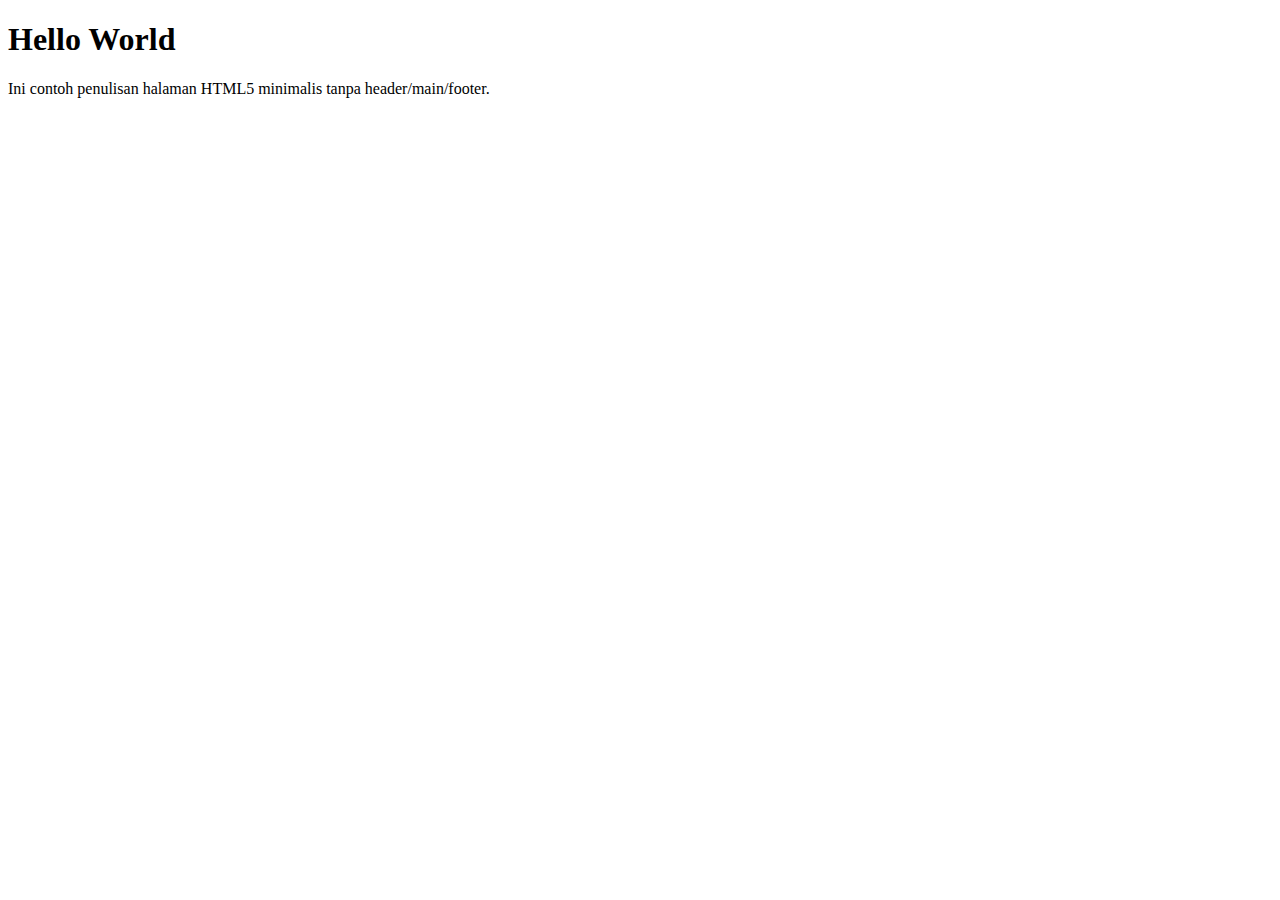
<file: index.html>
<!DOCTYPE html>
<html lang="id">
<head>
  <meta charset="UTF-8">
  <title>Dasar HTML5</title>
</head>
<body>
  <h1>Hello World</h1>
  <p>Ini contoh penulisan halaman HTML5 minimalis tanpa header/main/footer.</p>
</body>
</html>
</file>
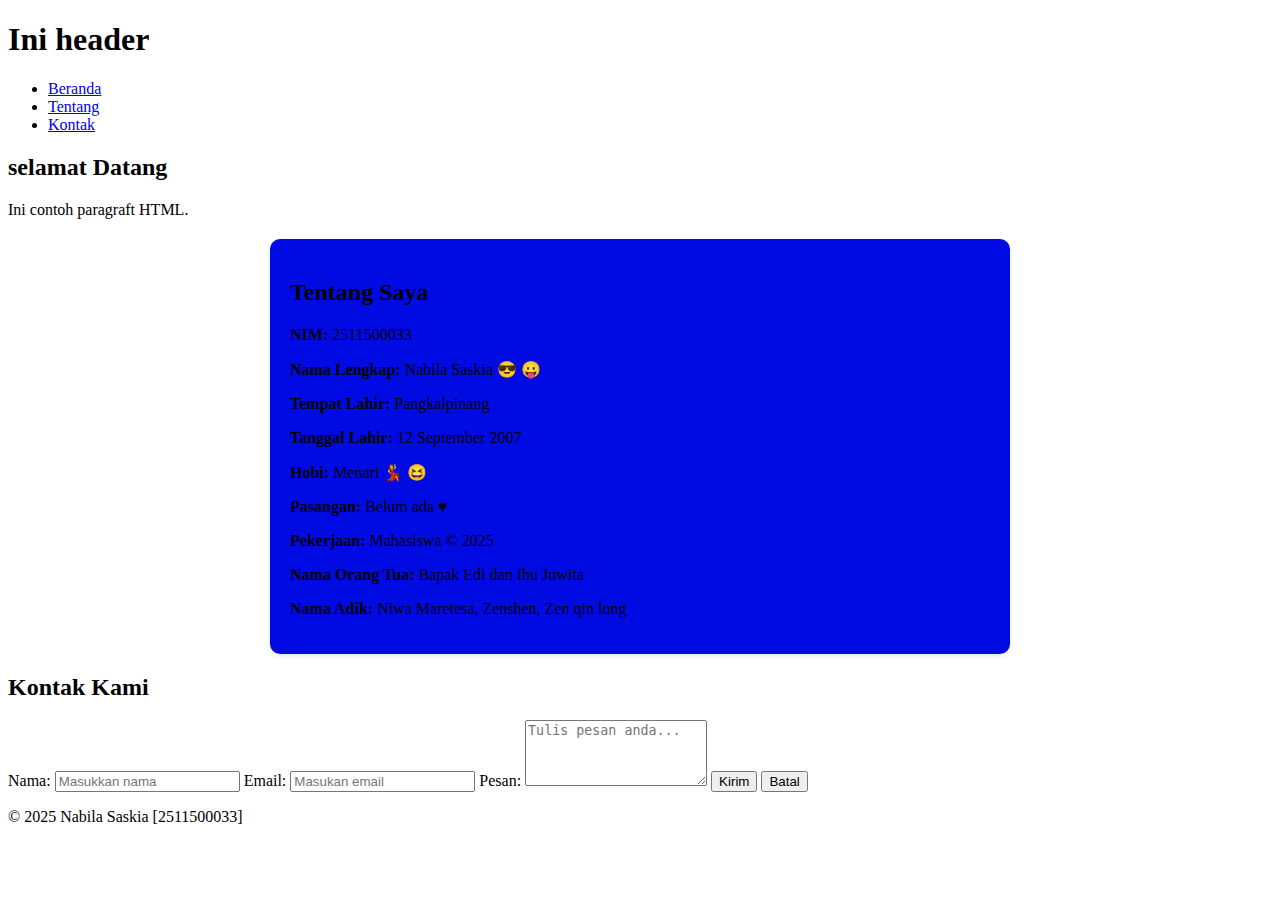
<file: pertemuan-03/index.html>
<!DOCTYPE html>
<html lang="en">
<head>
    <meta charset="UTF-8">
    <meta name="viewport" content="width=device-width, initial-scale=1.0">
    <title>Document</title>
    <style>
        #about {
            background-color: #000be4;
            border-radius: 10px;
            padding: 20px;
            max-width: 700px;
            margin: 20px auto;
            box-shadow: 0 2px 5px rgba(0, 0, 0, 0.1);
        }
    </style>
</head>
<body>
    <header>
        <h1>Ini header</h1>
        <nav>
            <ul>
                <li><a href="#home">Beranda</a></li>
                <li><a href="#about">Tentang</a></li>
                <li><a href="#contact">Kontak</a></li>
            </ul>
        </nav></header>
    <main></main>
    <footer></footer>
        <section id=""home">
            <h2>selamat Datang</h2>
            <p>Ini contoh paragraft HTML.</p>
        </section>
        <section id="about">
            <h2>Tentang Saya</h2>
            <p><strong>NIM:</strong> 2511500033</p>
            <P><strong>Nama Lengkap:</strong> Nabila Saskia &#128526; &#128539;</P>
            <p><strong>Tempat Lahir:</strong> Pangkalpinang</p>
            <p><strong>Tanggal Lahir:</strong> 12 September 2007</p>
            <p><strong>Hobi:</strong> Menari &#128131; &#128518;</p>
            <p><strong>Pasangan:</strong> Belum ada &hearts;</p>
            <p><strong>Pekerjaan:</strong> Mahasiswa &copy; 2025</p>
            <p><strong>Nama Orang Tua:</strong> Bapak Edi dan Ibu Juwita</p>
            <p><strong>Nama Adik:</strong> Niwa Maretesa, Zenshen, Zen qin long</p>
        </section>
        <section id="contact">
            <h2>Kontak Kami</h2>
            <form action="" method="GET">
                <label for="txtNama">Nama:</label>
                <input type="text" id="txtNama" name="txtNama" placeholder="Masukkan nama" required autocomplate="name">

                <label for="txtEmail">Email:</label>
                <input type="email" id="txtEmail" name="txtEmail" placeholder="Masukan email" required autocomplate="email">

                <label for="txtPesan">Pesan:</label>
                <textarea id="txtPesan" name="txtPesan" rows="4" placeholder="Tulis pesan anda..." required></textarea>

                <button type="submit">Kirim</button>
                <button type="reset">Batal</button>
            </form>
        </section>
    </main>
    <footer>
        <P>&COPY; 2025 Nabila Saskia [2511500033]</p>
    </footer>
</body>
</file>
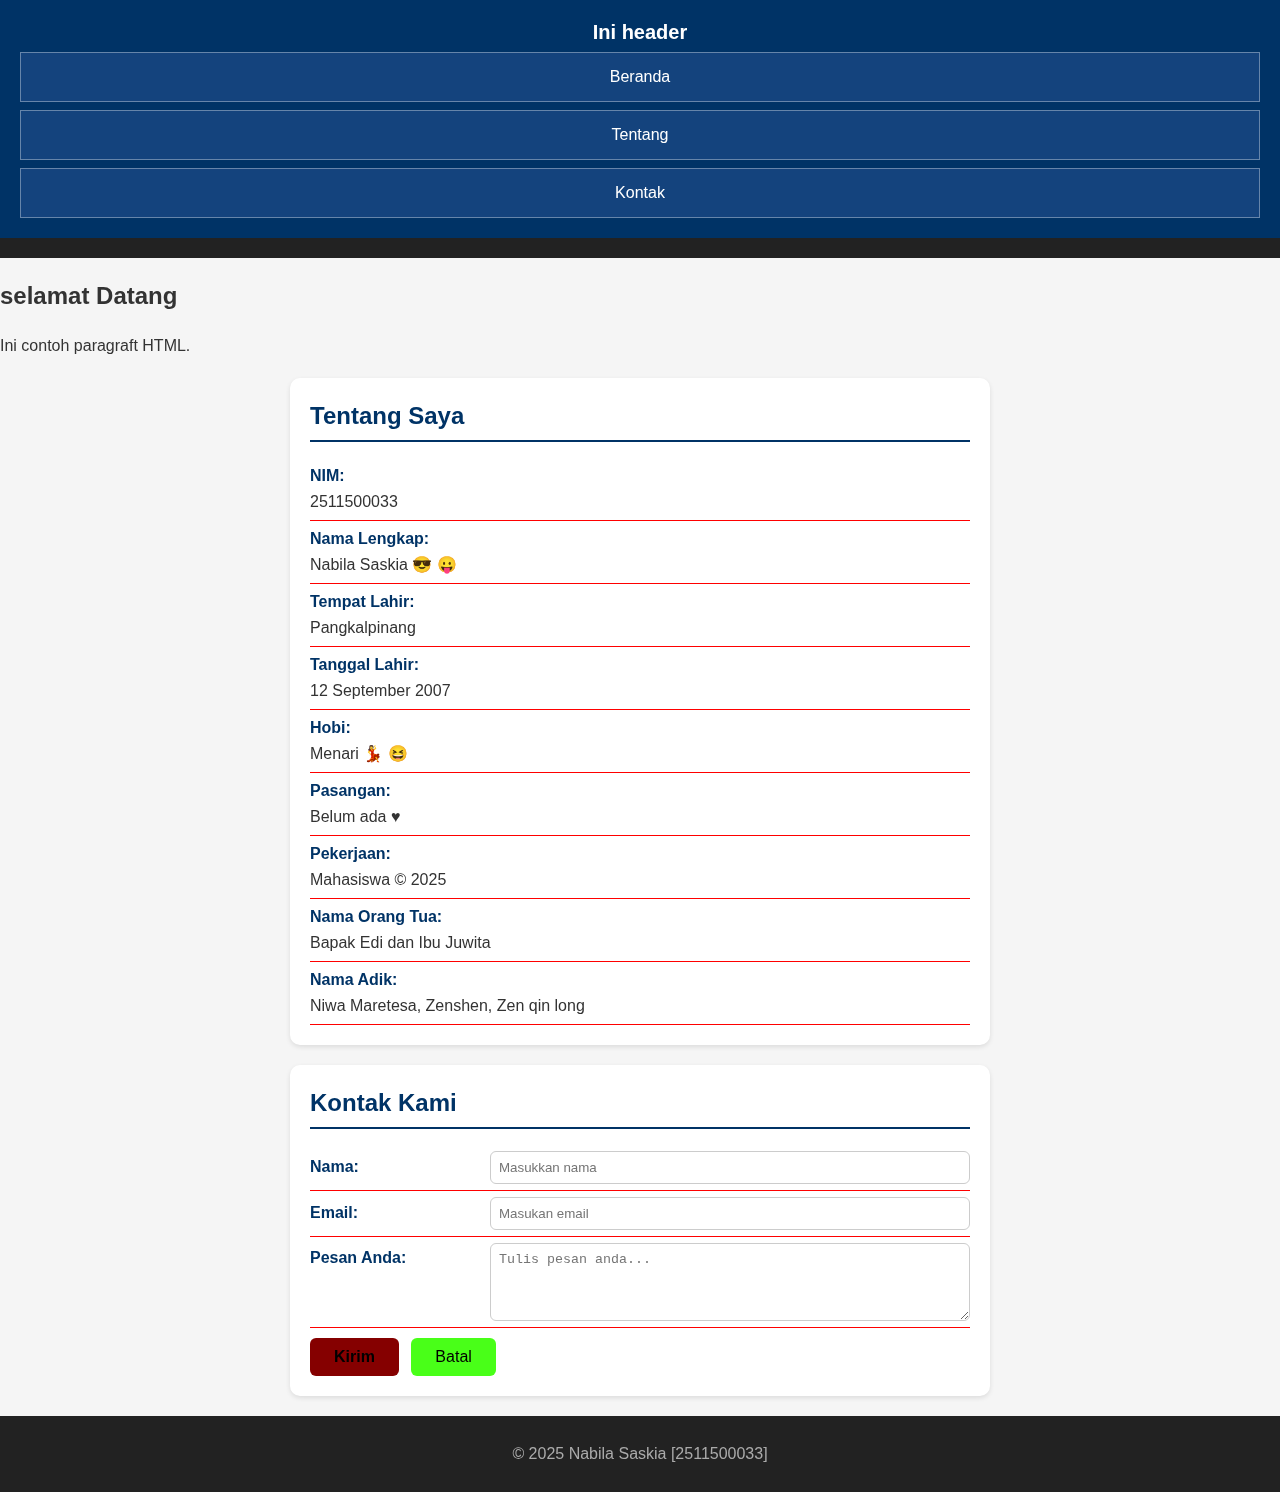
<file: pertemuan-04/index.html>
<!DOCTYPE html>
<html lang="en">
    
<head>
    <meta charset="UTF-8">
    <meta name="viewport" content="width=device-width, initial-scale=1.0">
    <title>Document</title>
   <link rel="stylesheet" href="style.css">
</head>
<body>
    <header>
        <h1>Ini header</h1>
        <nav>
            <ul>
                <li><a href="#home">Beranda</a></li>
                <li><a href="#about">Tentang</a></li>
                <li><a href="#contact">Kontak</a></li>
            </ul>
        </nav></header>
    <main></main>
    <footer></footer>
        <section id=""home">
            <h2>selamat Datang</h2>
            <p>Ini contoh paragraft HTML.</p>
        </section>
        <section id="about">
            <h2>Tentang Saya</h2>
            <p><strong>NIM:</strong> 2511500033</p>
            <P><strong>Nama Lengkap:</strong> Nabila Saskia &#128526; &#128539;</P>
            <p><strong>Tempat Lahir:</strong> Pangkalpinang</p>
            <p><strong>Tanggal Lahir:</strong> 12 September 2007</p>
            <p><strong>Hobi:</strong> Menari &#128131; &#128518;</p>
            <p><strong>Pasangan:</strong> Belum ada &hearts;</p>
            <p><strong>Pekerjaan:</strong> Mahasiswa &copy; 2025</p>
            <p><strong>Nama Orang Tua:</strong> Bapak Edi dan Ibu Juwita</p>
            <p><strong>Nama Adik:</strong> Niwa Maretesa, Zenshen, Zen qin long</p>
        </section>
        <section id="contact">
            <h2>Kontak Kami</h2>
            <form action="" method="GET">
                <label for="txtNama"><span>Nama:</span>
                <input type="text" id="txtNama" name="txtNama" placeholder="Masukkan nama" required autocomplate="name">
                </label>
                <label for="txtEmail"><span>Email:</span>
                <input type="email" id="txtEmail" name="txtEmail" placeholder="Masukan email" required autocomplate="email">
                </label>
                <label for="txtPesan"><span>Pesan Anda:</span>
                <textarea id="txtPesan" name="txtPesan" rows="4" placeholder="Tulis pesan anda..." required></textarea>
                </label>
                <button type="submit">Kirim</button>
                <button type="reset">Batal</button>
            </form>
        </section>
    </main>
    <footer>
        <P>&COPY; 2025 Nabila Saskia [2511500033]</p>
    </footer>
</body>
</file>
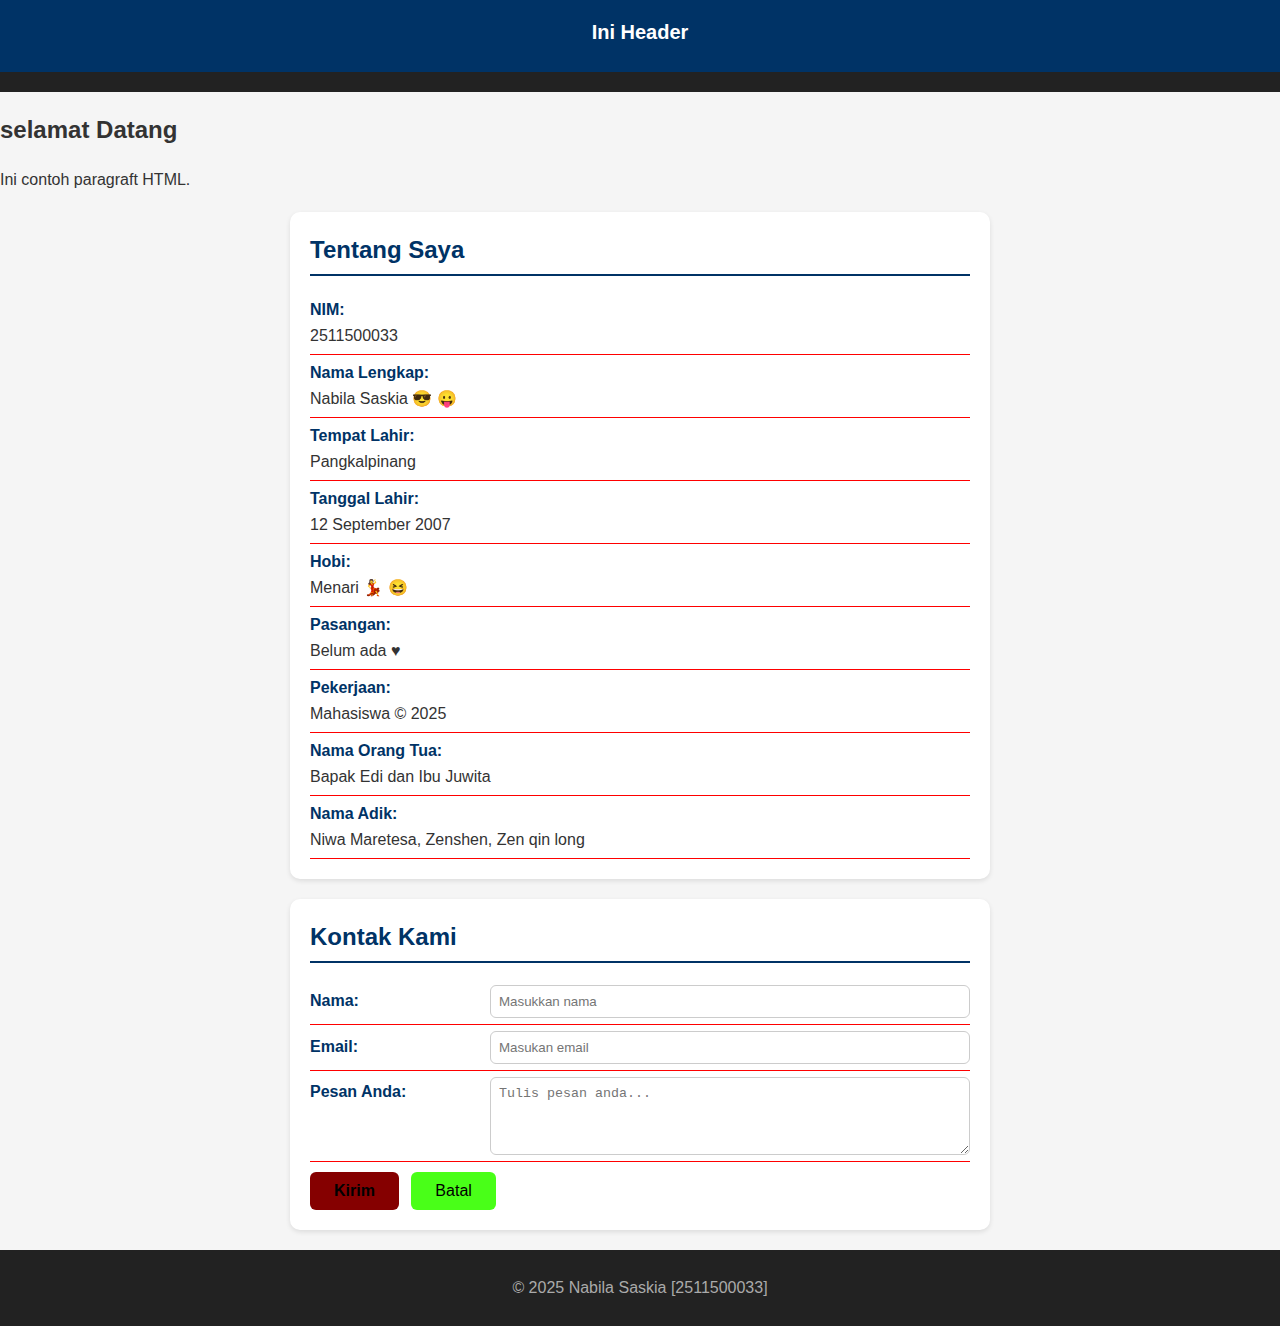
<file: pertemuan-05/index.html>
<!DOCTYPE html>
<html lang="en">
    
<head>
    <meta charset="UTF-8">
    <meta name="viewport" content="width=device-width, initial-scale=1.0">
    <title>Document</title>
   <link rel="stylesheet" href="style.css">
</head>
<body>
    <header>
        <h1>Ini Header</h1>
        <button class="menu-toggle" id="menuToggle" aria-label="Toggle Navigation">
            &#9776;
        <nav>
            <ul>
                <li><a href="#home">Beranda</a></li>
                <li><a href="#about">Tentang</a></li>
                <li><a href="#contact">Kontak</a></li>
            </ul>
        </nav></header>
    <main></main>
    <footer></footer>
        <section id=""home">
            <h2>selamat Datang</h2>
            <p>Ini contoh paragraft HTML.</p>
        </section>
        <section id="about">
            <h2>Tentang Saya</h2>
            <p><strong>NIM:</strong> 2511500033</p>
            <P><strong>Nama Lengkap:</strong> Nabila Saskia &#128526; &#128539;</P>
            <p><strong>Tempat Lahir:</strong> Pangkalpinang</p>
            <p><strong>Tanggal Lahir:</strong> 12 September 2007</p>
            <p><strong>Hobi:</strong> Menari &#128131; &#128518;</p>
            <p><strong>Pasangan:</strong> Belum ada &hearts;</p>
            <p><strong>Pekerjaan:</strong> Mahasiswa &copy; 2025</p>
            <p><strong>Nama Orang Tua:</strong> Bapak Edi dan Ibu Juwita</p>
            <p><strong>Nama Adik:</strong> Niwa Maretesa, Zenshen, Zen qin long</p>
        </section>
        <section id="contact">
            <h2>Kontak Kami</h2>
            <form action="" method="GET">
                <label for="txtNama"><span>Nama:</span>
                <input type="text" id="txtNama" name="txtNama" placeholder="Masukkan nama" required autocomplate="name">
                </label>
                <label for="txtEmail"><span>Email:</span>
                <input type="email" id="txtEmail" name="txtEmail" placeholder="Masukan email" required autocomplate="email">
                </label>
                <label for="txtPesan"><span>Pesan Anda:</span>
                <textarea id="txtPesan" name="txtPesan" rows="4" placeholder="Tulis pesan anda..." required></textarea>
                </label>
                <button type="submit">Kirim</button>
                <button type="reset">Batal</button>
            </form>
        </section>
    </main>
    <footer>
        <P>&COPY; 2025 Nabila Saskia [2511500033]</p>
    </footer>
</body>
</file>
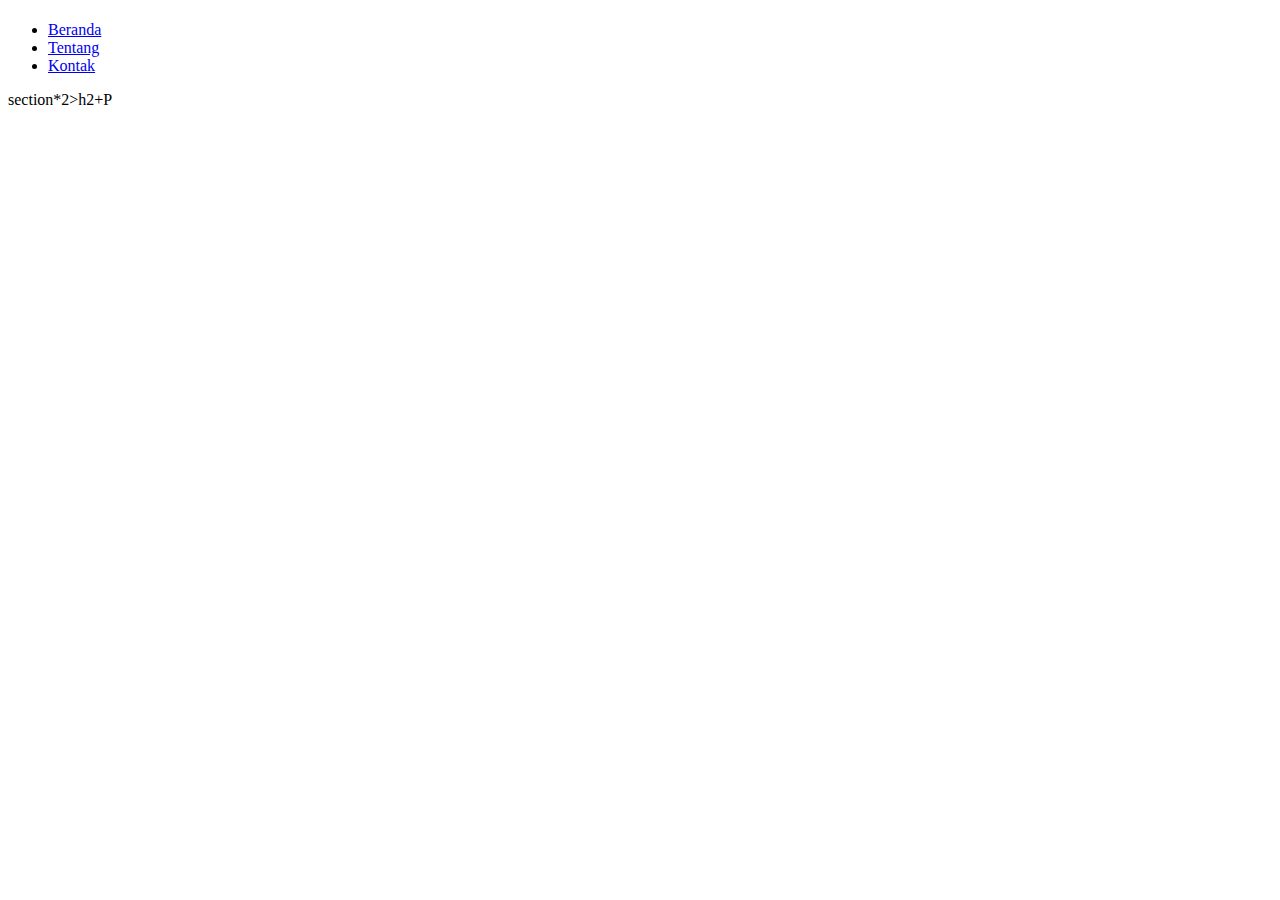
<file: pertemuan-02/taklengkap.html>
<!DOCTYPE html>
<html lang="en">
<head>
    <meta charset="UTF-8">
    <meta name="viewport" content="width=, initial-scale=1.0">
    <title>judul halaman</title>
</head>
<body>
   <header>
    <h1></h1>
    <nav>
        <ul>
            <li><a href="#home">Beranda</a></li>
            <li><a href="#about">Tentang</a></li>
            <li><a href="#contact">Kontak</a></li>
        </ul>
    </nav>
   </header>
   <main> section*2>h2+P </main>
   <footer></footer> 
</body>
</html>
<section>
    <h2></h2>
    <p></p>
</section>
<section>
    <h2></h2>
    <p></p>
</section>
</file>
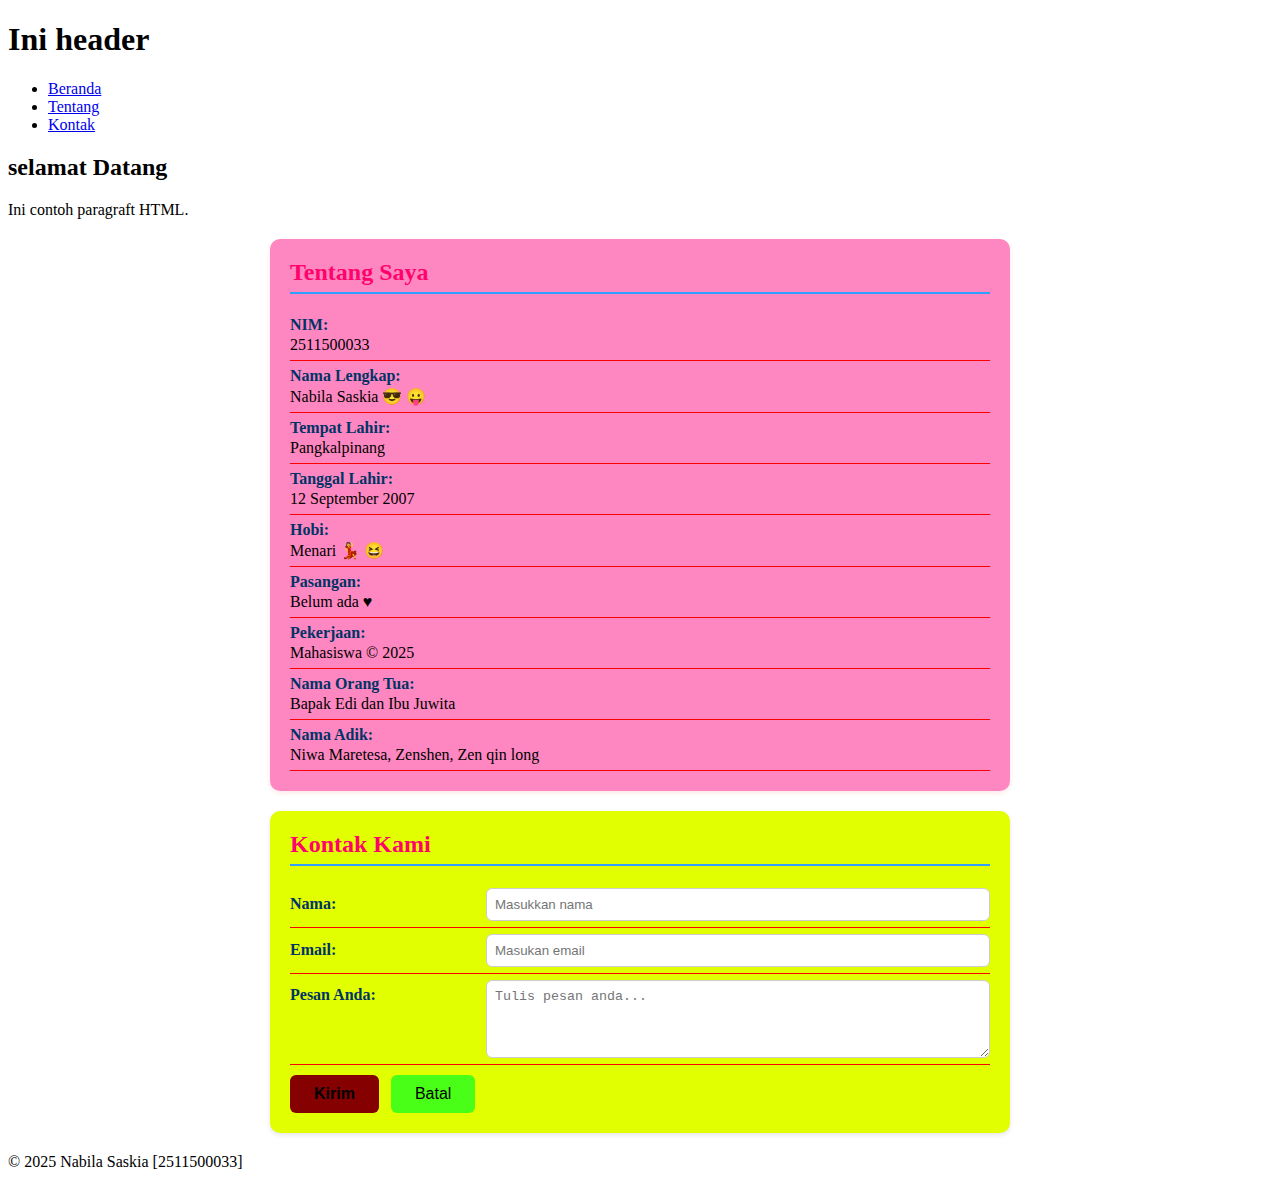
<file: pertemuan-04/index copy.html>
<!DOCTYPE html>
<html lang="en">
<head>
    <meta charset="UTF-8">
    <meta name="viewport" content="width=device-width, initial-scale=1.0">
    <title>Document</title>
    <style>
        #about {
            background-color: #ff87c1;
            border-radius: 10px;
            padding: 20px;
            max-width: 700px;
            margin: 20px auto;
            box-shadow: 0 2px 5px rgba(231, 0, 0, 0.1);
        }

#contact {
    background-color: #e1ff00;
    border-radius: 10px;
    padding: 20px;
    max-width: 700px;
    margin: 20px auto;
    box-shadow: 0 2px 5px rgba(0, 0, 0, 0.1);
}

        #about h2 {
            color: #99ccff;
            border-bottom: 2px solid #b3d9ff;
            padding-bottom: 6px;
            margin-top: 0;
            margin-bottom: 16px
        }

        #about
        #contact {
            background-color: #00ff84;
            border-radius: 10px;
            padding: 20px;
            max-width: 700px;
            margin: 20px auto;
            box-shadow: 0 2px 5px rgba(0, 0, 0, 0.1);
        }

#about h2,
#contact h2 {
    color: #ff026b;
    border-bottom: 2px solid #319fff;
    padding-bottom: 6px;
    margin-top: 0;
    margin-bottom: 16px;
}

        #contact label {
            display: flex;
            justify-content: flex-start;
            align-items: baseline;
            margin: 0;
            padding: 6px 0;
            border-bottom: 1px solid #ffc31c;
        }

        #about p {
            display: flex;
            justify-content: flex-start;
            align-items: baseline;
            margin: 0;
            padding: 6px 0;
            border-bottom: 1px solid #f88282;
        }

#about p,
#contact label {
    display: flex;
    justify-content: flex-start;
    align-items: baseline;
    margin: 0;
    padding: 6px 0;
    border-bottom: 1px solid #ff0000
}

#contact label>span {
    min-width: 180px;
    color: #003366;
    font-weight: 600;
    text-align: left;
    padding-right: 16px;
    flex-shrink: 0;

}

        #about strong {
            min-width: 180px;
            color: #003366;
            font-weight: 600;
            text-align: right;
            padding-right: 16px;
            flex-shrink: 0;
        }

        #contact input,
        #contact textarea {
            flex: 1;
            border: 1px solid #ccc;
            border-radius: 6px;
            padding: 8px;
            color: #000;
            font-weight: normal;
            margin: 0;
            box-sizing: border-box;
        }

        #contact button {
            margin-top: 10px;
            display: inline-block;
            padding: 10px 24px;
            font-size: 16px;
            border-radius: 6px;
            cursor: pointer;
            border: none;
            transition: all 0.3s ease;
            margin-right: 8px;
        }

#contact button[type="submit"] {
    background-color: #850000;
    color: #000;
    font-weight: 600;
}

#contact button[type="reset"] {
    background-color: #49ff18;
    color: #000;
    font-weight: 500;
}

#contact button[type="submit"]:hover {
    background-color: #ff7b00;
    transform: translateY(-1px);
    box-shadow: 0 2px 6px rgba(0, 0, 0, 0.2);
}

#contact button[type="reset"]:hover {
    background-color: #cccccc;
    transform: translateY(-1px);
}

@media (max-width: 600px) {
    #about p,
    #contact label {
        flex-direction: column;
        align-items: flex-start;
    }

    #about strong,
    #contact label>span {
        text-align: left;
        padding-right: 0;
        margin-bottom: 2px;
    }
}

        #about strong,
        #contact label>span {
            min-width: 180px;
            color: #003366;
            font-weight: 600;
            text-align: left;
            padding-right: 16px;
            flex-shrink: 0;
        }

        @media (max-width: 600px) {
            #contact input,
            #contact textarea,
            #contact button {
                width: 100%;
            }
        }

        @media (max-width: 1280px) {
            #about p {
                flex-direction: column;
                align-items: flex-start;
            }

            #about strong {
                text-align: left;
                padding-right: 0;
                margin-bottom: 2px;
            }
        }
    </style>
</head>
<body>
    <header>
        <h1>Ini header</h1>
        <nav>
            <ul>
                <li><a href="#home">Beranda</a></li>
                <li><a href="#about">Tentang</a></li>
                <li><a href="#contact">Kontak</a></li>
            </ul>
        </nav></header>
    <main></main>
    <footer></footer>
        <section id=""home">
            <h2>selamat Datang</h2>
            <p>Ini contoh paragraft HTML.</p>
        </section>
        <section id="about">
            <h2>Tentang Saya</h2>
            <p><strong>NIM:</strong> 2511500033</p>
            <P><strong>Nama Lengkap:</strong> Nabila Saskia &#128526; &#128539;</P>
            <p><strong>Tempat Lahir:</strong> Pangkalpinang</p>
            <p><strong>Tanggal Lahir:</strong> 12 September 2007</p>
            <p><strong>Hobi:</strong> Menari &#128131; &#128518;</p>
            <p><strong>Pasangan:</strong> Belum ada &hearts;</p>
            <p><strong>Pekerjaan:</strong> Mahasiswa &copy; 2025</p>
            <p><strong>Nama Orang Tua:</strong> Bapak Edi dan Ibu Juwita</p>
            <p><strong>Nama Adik:</strong> Niwa Maretesa, Zenshen, Zen qin long</p>
        </section>
        <section id="contact">
            <h2>Kontak Kami</h2>
            <form action="" method="GET">
                <label for="txtNama"><span>Nama:</span>
                <input type="text" id="txtNama" name="txtNama" placeholder="Masukkan nama" required autocomplate="name">
                </label>
                <label for="txtEmail"><span>Email:</span>
                <input type="email" id="txtEmail" name="txtEmail" placeholder="Masukan email" required autocomplate="email">
                </label>
                <label for="txtPesan"><span>Pesan Anda:</span>
                <textarea id="txtPesan" name="txtPesan" rows="4" placeholder="Tulis pesan anda..." required></textarea>
                </label>
                <button type="submit">Kirim</button>
                <button type="reset">Batal</button>
            </form>
        </section>
    </main>
    <footer>
        <P>&COPY; 2025 Nabila Saskia [2511500033]</p>
    </footer>
</body>
</file>
<file: pertemuan-04/style.css>
* {
    box-sizing: border-box;
}

body {
    margin: 0;
    font-family: arial, sans-serif;
    background: #f5f5f5;
    color: #333;
    line-height: 1.5;
}

header {
    background: #003366;
    color: #fff;
    padding: 20px;
    text-align: center;
}

header ul {
    display: flex;
    justify-content: center;
    list-style: none;
    padding: 0;
    margin: 10px 0 0;
}

header li a {
    color: #ffff;
    text-decoration: none;
    padding: 6px 12px;
}

#about {
            background-color: #ff87c1;
            border-radius: 10px;
            padding: 20px;
            max-width: 700px;
            margin: 20px auto;
            box-shadow: 0 2px 5px rgba(231, 0, 0, 0.1);
        }

#contact {
    background-color: #e1ff00;
    border-radius: 10px;
    padding: 20px;
    max-width: 700px;
    margin: 20px auto;
    box-shadow: 0 2px 5px rgba(0, 0, 0, 0.1);
}

        #about h2 {
            color: #99ccff;
            border-bottom: 2px solid #b3d9ff;
            padding-bottom: 6px;
            margin-top: 0;
            margin-bottom: 16px
        }

        #about
        #contact {
            background-color: #00ff84;
            border-radius: 10px;
            padding: 20px;
            max-width: 700px;
            margin: 20px auto;
            box-shadow: 0 2px 5px rgba(0, 0, 0, 0.1);
        }

#about h2,
#contact h2 {
    color: #ff026b;
    border-bottom: 2px solid #319fff;
    padding-bottom: 6px;
    margin-top: 0;
    margin-bottom: 16px;
}

        #contact label {
            display: flex;
            justify-content: flex-start;
            align-items: baseline;
            margin: 0;
            padding: 6px 0;
            border-bottom: 1px solid #ffc31c;
        }

        #about p {
            display: flex;
            justify-content: flex-start;
            align-items: baseline;
            margin: 0;
            padding: 6px 0;
            border-bottom: 1px solid #f88282;
        }

#about p,
#contact label {
    display: flex;
    justify-content: flex-start;
    align-items: baseline;
    margin: 0;
    padding: 6px 0;
    border-bottom: 1px solid #ff0000
}

#contact label>span {
    min-width: 180px;
    color: #003366;
    font-weight: 600;
    text-align: left;
    padding-right: 16px;
    flex-shrink: 0;

}

        #about strong {
            min-width: 180px;
            color: #003366;
            font-weight: 600;
            text-align: right;
            padding-right: 16px;
            flex-shrink: 0;
        }

        #contact input,
        #contact textarea {
            flex: 1;
            border: 1px solid #ccc;
            border-radius: 6px;
            padding: 8px;
            color: #000;
            font-weight: normal;
            margin: 0;
            box-sizing: border-box;
        }

        #contact button {
            margin-top: 10px;
            display: inline-block;
            padding: 10px 24px;
            font-size: 16px;
            border-radius: 6px;
            cursor: pointer;
            border: none;
            transition: all 0.3s ease;
            margin-right: 8px;
        }

#contact button[type="submit"] {
    background-color: #850000;
    color: #000;
    font-weight: 600;
}

#contact button[type="reset"] {
    background-color: #49ff18;
    color: #000;
    font-weight: 500;
}

#contact button[type="submit"]:hover {
    background-color: #ff7b00;
    transform: translateY(-1px);
    box-shadow: 0 2px 6px rgba(0, 0, 0, 0.2);
}

#contact button[type="reset"]:hover {
    background-color: #cccccc;
    transform: translateY(-1px);
}

@media (max-width: 600px) {
    #about p,
    #contact label {
        flex-direction: column;
        align-items: flex-start;
    }

    #about strong,
    #contact label>span {
        text-align: left;
        padding-right: 0;
        margin-bottom: 2px;
    }
}

        #about strong,
        #contact label>span {
            min-width: 180px;
            color: #003366;
            font-weight: 600;
            text-align: left;
            padding-right: 16px;
            flex-shrink: 0;
        }

        @media (max-width: 600px) {
            #contact input,
            #contact textarea,
            #contact button {
                width: 100%;
            }
        }

        @media (max-width: 1280px) {
            #about p {
                flex-direction: column;
                align-items: flex-start;
            }

            #about strong {
                text-align: left;
                padding-right: 0;
                margin-bottom: 2px;
            }
        }

        #home,
        #about,
        #contact {
            background-color: #ffffff;
            border-radius: 10px;
            padding: 20px;
            max-width: 700px;
            margin: 20px auto;
            box-shadow: 0 2px 5px rgba(0, 0, 0, 0.1);
        }

        #home h2,
        #about h2,
        #contact h2 {
            color: #003366;
            border-bottom: 2px solid #003366;
            padding-bottom: 6px;
            margin-top: 0;
            margin-bottom: 16px;
        }

        #home p {
            text-align: justify;
        }

        footer {
            background: #222;
            color: #aaa;
            text-align: center;
            padding: 10px;
        }

        header li a:hover {
            background-color: #85020d;
            border-radius: 6px;
            transition: background-color 0.3s ease;
        }

        header li a:focus {
            outline: 2px solid #fff;
            outline-offset: 2px;
            border-radius: 6px;
            background-color: rgba(255, 255, 255, 0.15);
        }

        header li a:active {
            background-color: #cc04a1;
            transform: translateY(1px);
        }
    
        @media (max-width: 600px) {
            header {
                padding: 16px;
                position: sticky;
                top: 0;
                z-index: 1000;
            }
        }

        header h1 {
            margin: 0 0 8px;
            font-size: 20px;
            line-height: 1.2;
        }

        header ul {
            flex-direction: column;
            align-items: stretch;
            gap: 8px;
            margin: 8px 0 0;
        }

        header li a {
            display: block;
            padding: 12px 14px;
            border: 1px solid rgba(255, 255, 255, .35);
            background: rgba(255, 255, 255, .08);
            backdrop-filter: saturate(120%);
        }
</file>
<file: pertemuan-05/style.css>
* {
    box-sizing: border-box;
}

body {
    margin: 0;
    font-family: arial, sans-serif;
    background: #f5f5f5;
    color: #333;
    line-height: 1.5;
}

header {
    background: #003366;
    color: #fff;
    padding: 20px;
    text-align: center;
}

header ul {
    display: flex;
    justify-content: center;
    list-style: none;
    padding: 0;
    margin: 10px 0 0;
}

header li a {
    color: #ffff;
    text-decoration: none;
    padding: 6px 12px;
}

#about {
            background-color: #ff87c1;
            border-radius: 10px;
            padding: 20px;
            max-width: 700px;
            margin: 20px auto;
            box-shadow: 0 2px 5px rgba(231, 0, 0, 0.1);
        }

#contact {
    background-color: #e1ff00;
    border-radius: 10px;
    padding: 20px;
    max-width: 700px;
    margin: 20px auto;
    box-shadow: 0 2px 5px rgba(0, 0, 0, 0.1);
}

        #about h2 {
            color: #99ccff;
            border-bottom: 2px solid #b3d9ff;
            padding-bottom: 6px;
            margin-top: 0;
            margin-bottom: 16px
        }

        #about
        #contact {
            background-color: #00ff84;
            border-radius: 10px;
            padding: 20px;
            max-width: 700px;
            margin: 20px auto;
            box-shadow: 0 2px 5px rgba(0, 0, 0, 0.1);
        }

#about h2,
#contact h2 {
    color: #ff026b;
    border-bottom: 2px solid #319fff;
    padding-bottom: 6px;
    margin-top: 0;
    margin-bottom: 16px;
}

        #contact label {
            display: flex;
            justify-content: flex-start;
            align-items: baseline;
            margin: 0;
            padding: 6px 0;
            border-bottom: 1px solid #ffc31c;
        }

        #about p {
            display: flex;
            justify-content: flex-start;
            align-items: baseline;
            margin: 0;
            padding: 6px 0;
            border-bottom: 1px solid #f88282;
        }

#about p,
#contact label {
    display: flex;
    justify-content: flex-start;
    align-items: baseline;
    margin: 0;
    padding: 6px 0;
    border-bottom: 1px solid #ff0000
}

#contact label>span {
    min-width: 180px;
    color: #003366;
    font-weight: 600;
    text-align: left;
    padding-right: 16px;
    flex-shrink: 0;

}

        #about strong {
            min-width: 180px;
            color: #003366;
            font-weight: 600;
            text-align: right;
            padding-right: 16px;
            flex-shrink: 0;
        }

        #contact input,
        #contact textarea {
            flex: 1;
            border: 1px solid #ccc;
            border-radius: 6px;
            padding: 8px;
            color: #000;
            font-weight: normal;
            margin: 0;
            box-sizing: border-box;
        }

        #contact button {
            margin-top: 10px;
            display: inline-block;
            padding: 10px 24px;
            font-size: 16px;
            border-radius: 6px;
            cursor: pointer;
            border: none;
            transition: all 0.3s ease;
            margin-right: 8px;
        }

#contact button[type="submit"] {
    background-color: #850000;
    color: #000;
    font-weight: 600;
}

#contact button[type="reset"] {
    background-color: #49ff18;
    color: #000;
    font-weight: 500;
}

#contact button[type="submit"]:hover {
    background-color: #ff7b00;
    transform: translateY(-1px);
    box-shadow: 0 2px 6px rgba(0, 0, 0, 0.2);
}

#contact button[type="reset"]:hover {
    background-color: #cccccc;
    transform: translateY(-1px);
}

@media (max-width: 600px) {
    #about p,
    #contact label {
        flex-direction: column;
        align-items: flex-start;
    }

    #about strong,
    #contact label>span {
        text-align: left;
        padding-right: 0;
        margin-bottom: 2px;
    }
}

        #about strong,
        #contact label>span {
            min-width: 180px;
            color: #003366;
            font-weight: 600;
            text-align: left;
            padding-right: 16px;
            flex-shrink: 0;
        }

        @media (max-width: 600px) {
            #contact input,
            #contact textarea,
            #contact button {
                width: 100%;
            }
        }

        @media (max-width: 1280px) {
            #about p {
                flex-direction: column;
                align-items: flex-start;
            }

            #about strong {
                text-align: left;
                padding-right: 0;
                margin-bottom: 2px;
            }
        }

        #home,
        #about,
        #contact {
            background-color: #ffffff;
            border-radius: 10px;
            padding: 20px;
            max-width: 700px;
            margin: 20px auto;
            box-shadow: 0 2px 5px rgba(0, 0, 0, 0.1);
        }

        #home h2,
        #about h2,
        #contact h2 {
            color: #003366;
            border-bottom: 2px solid #003366;
            padding-bottom: 6px;
            margin-top: 0;
            margin-bottom: 16px;
        }

        #home p {
            text-align: justify;
        }

        footer {
            background: #222;
            color: #aaa;
            text-align: center;
            padding: 10px;
        }

        header li a:hover {
            background-color: #85020d;
            border-radius: 6px;
            transition: background-color 0.3s ease;
        }

        header li a:focus {
            outline: 2px solid #fff;
            outline-offset: 2px;
            border-radius: 6px;
            background-color: rgba(255, 255, 255, 0.15);
        }

        header li a:active {
            background-color: #cc04a1;
            transform: translateY(1px);
        }
    
        @media (max-width: 600px) {
            header {
                padding: 16px;
                position: sticky;
                top: 0;
                z-index: 1000;
            }
        }

        header h1 {
            margin: 0 0 8px;
            font-size: 20px;
            line-height: 1.2;
        }

        header ul {
            flex-direction: column;
            align-items: stretch;
            gap: 8px;
            margin: 8px 0 0;
        }

        header li a {
            display: block;
            padding: 12px 14px;
            border: 1px solid rgba(255, 255, 255, .35);
            background: rgba(255, 255, 255, .08);
            backdrop-filter: saturate(120%);
        }

        .menu-toggle {
            display: none;
            background: none;
            border: none;
            color: #fff;
            font-size: 28px;
            cursor: pointer;
        }

        @media (max-width: 600px) {
            .menu-toggle {
                display: block;
                position: absolute;
                left: 16px;
                top: 8px;
            }
        }

        nav {
            display: none;
            flex-direction: column;
            background: #003366;
            width: 100%;
            padding: 5px 0;
        }
</file>
